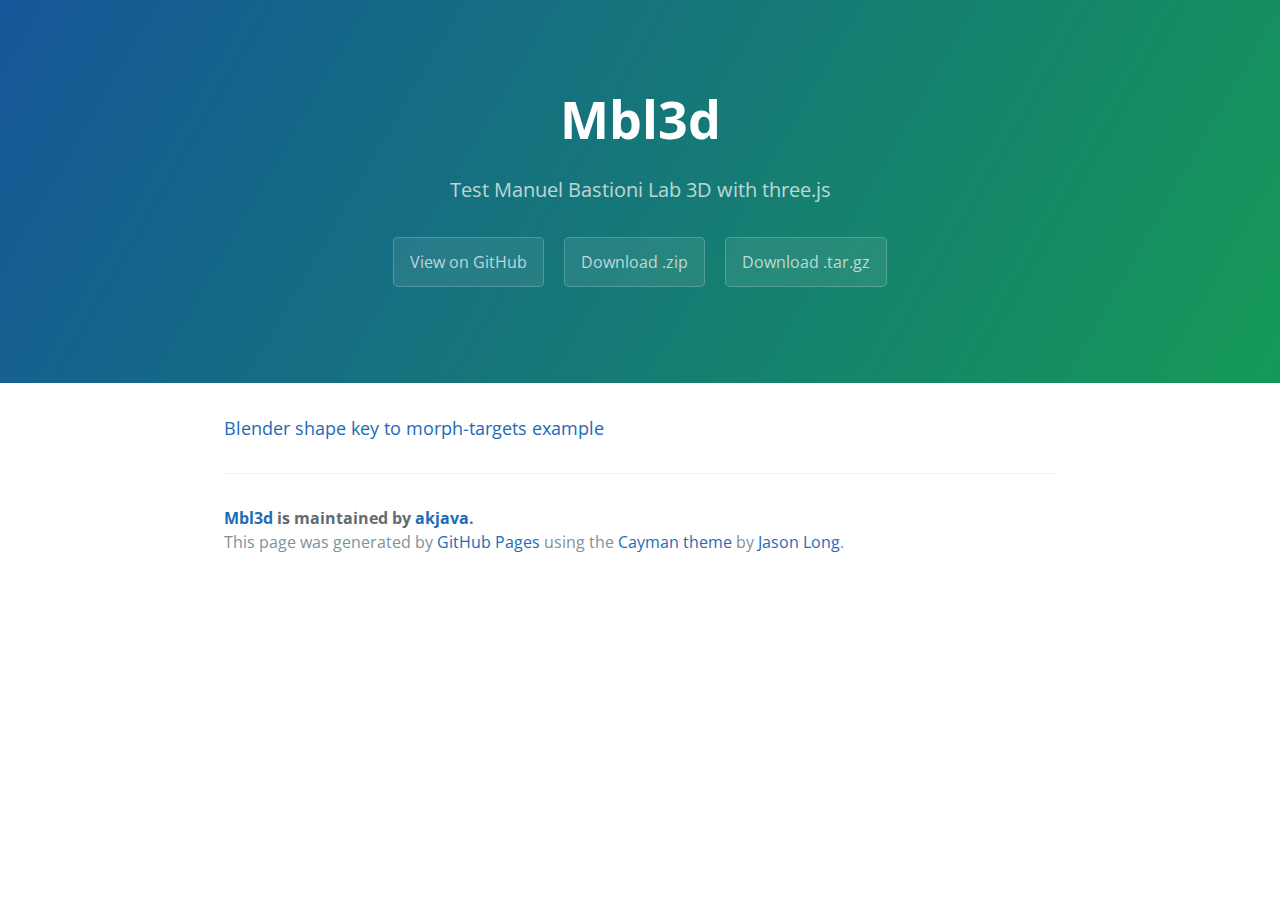
<file: index.html>
<!DOCTYPE html>
<html lang="en-us">
  <head>
    <meta charset="UTF-8">
    <title>Mbl3d by akjava</title>
    <meta name="viewport" content="width=device-width, initial-scale=1">
    <link rel="stylesheet" type="text/css" href="stylesheets/normalize.css" media="screen">
    <link href='https://fonts.googleapis.com/css?family=Open+Sans:400,700' rel='stylesheet' type='text/css'>
    <link rel="stylesheet" type="text/css" href="stylesheets/stylesheet.css" media="screen">
    <link rel="stylesheet" type="text/css" href="stylesheets/github-light.css" media="screen">
  </head>
  <body>
    <section class="page-header">
      <h1 class="project-name">Mbl3d</h1>
      <h2 class="project-tagline">Test Manuel Bastioni Lab 3D with three.js</h2>
      <a href="https://github.com/akjava/mbl3d" class="btn">View on GitHub</a>
      <a href="https://github.com/akjava/mbl3d/zipball/master" class="btn">Download .zip</a>
      <a href="https://github.com/akjava/mbl3d/tarball/master" class="btn">Download .tar.gz</a>
    </section>

    <section class="main-content">

<a href="http://akjava.github.io/mbl3d/examples/webgl_loader_mmd_mbl3d.html">Blender shape key to morph-targets example</a>

      <footer class="site-footer">
        <span class="site-footer-owner"><a href="https://github.com/akjava/mbl3d">Mbl3d</a> is maintained by <a href="https://github.com/akjava">akjava</a>.</span>

        <span class="site-footer-credits">This page was generated by <a href="https://pages.github.com">GitHub Pages</a> using the <a href="https://github.com/jasonlong/cayman-theme">Cayman theme</a> by <a href="https://twitter.com/jasonlong">Jason Long</a>.</span>
      </footer>

    </section>

  
  </body>
</html>
</file>
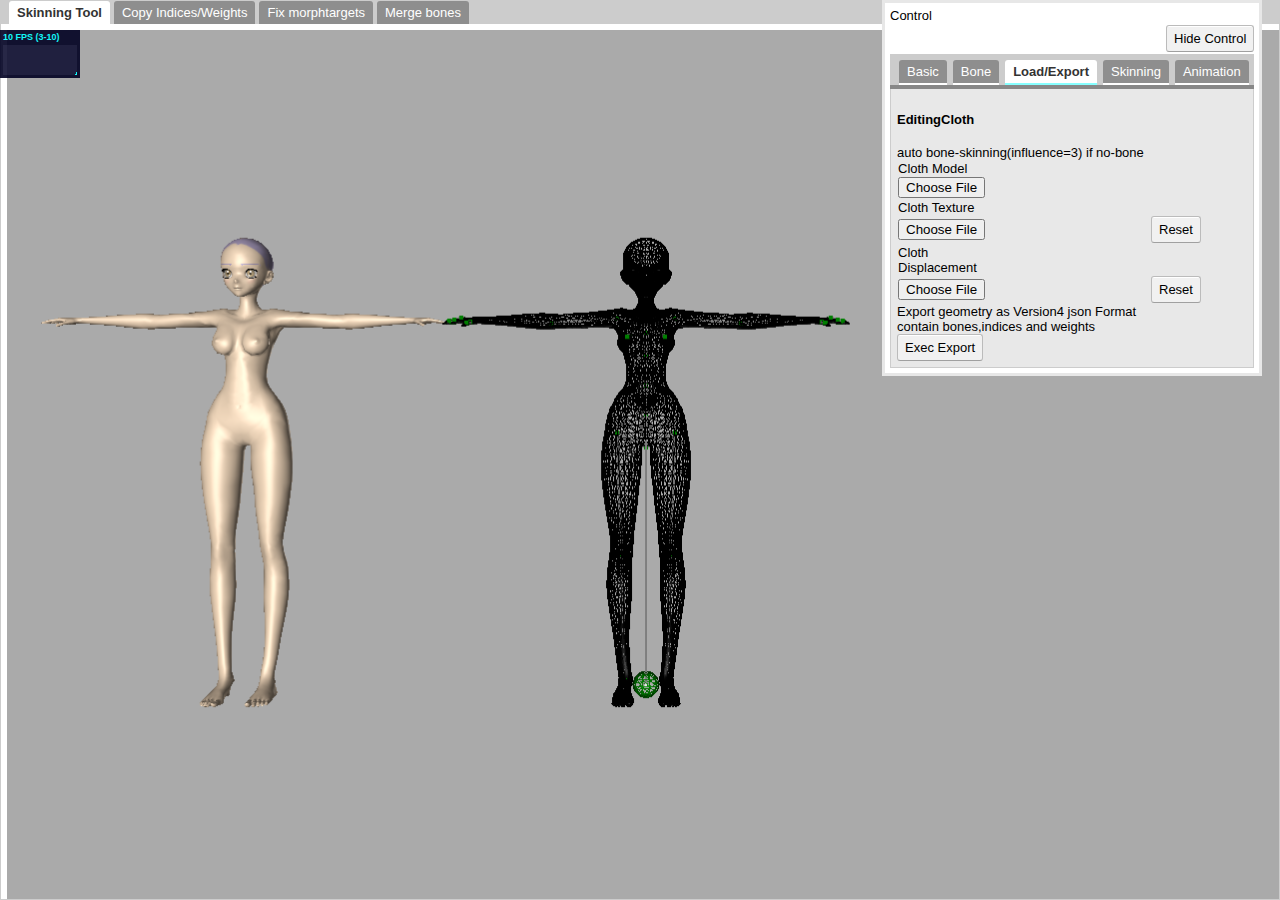
<file: weight.html>
<!doctype html>
<!-- The DOCTYPE declaration above will set the     -->
<!-- browser's rendering engine into                -->
<!-- "Standards Mode". Replacing this declaration   -->
<!-- with a "Quirks Mode" doctype is not supported. -->

<html>
  <head>
    <meta http-equiv="content-type" content="text/html; charset=UTF-8">

    <!--                                                               -->
    <!-- Consider inlining CSS to reduce the number of requested files -->
    <!--                                                               -->
    <link type="text/css" rel="stylesheet" href="GWTModelWeight.css">

    <!--                                           -->
    <!-- Any title is fine                         -->
    <!--                                           -->
    <title>Model Weight</title>
    
    <!--                                           -->
    <!-- This script loads your compiled module.   -->
    <!-- If you add any GWT meta tags, they must   -->
    <!-- be added before this line.                -->
    <!--                                           -->
   <script type="text/javascript" language="javascript" src="three.min.js"></script>
    <script type="text/javascript" language="javascript" src="stats.min.js"></script> 
    <script type="text/javascript" language="javascript" src="gwtmodelweight/gwtmodelweight.nocache.js"></script>
     <script type="text/javascript" language="javascript" src="js/controls/TrackballControls.js"></script> 
      <script type="text/javascript" language="javascript" src="js/controls/OrbitControls.js"></script> 
  </head>

  <!--                                           -->
  <!-- The body can have arbitrary html, or      -->
  <!-- you can leave the body empty if you want  -->
  <!-- to create a completely dynamic UI.        -->
  <!--                                           -->
  <body>

    <!-- OPTIONAL: include this if you want history support -->
    <iframe src="javascript:''" id="__gwt_historyFrame" tabIndex='-1' style="position:absolute;width:0;height:0;border:0"></iframe>
    
    <!-- RECOMMENDED if your web app will not function without JavaScript enabled -->
    <noscript>
      <div style="width: 22em; position: absolute; left: 50%; margin-left: -11em; color: red; background-color: white; border: 1px solid red; padding: 4px; font-family: sans-serif">
        Your web browser must have JavaScript enabled
        in order for this application to display correctly.
      </div>
    </noscript>
    <!-- input type="hidden" id="displacement" value= "textures/testdisplacement.png"/-->
    <input type="hidden" id="texture" value= "textures/plain.png"/>
   <input type="hidden" id="baseModel" value= "breast-fixed.json"/><!-- merged3.json -->
   
    <input type="hidden" id="animation1" value="animation/animation-arm.json"/>
	<input type="hidden" id="animation2" value="animation/animation-foot.json"/>
	<input type="hidden" id="animation3" value="animation/animation-dance.json"/>
	<input type="hidden" id="animation4" value="animation/animation-squat.json"/> 
  </body>
</html>
</file>
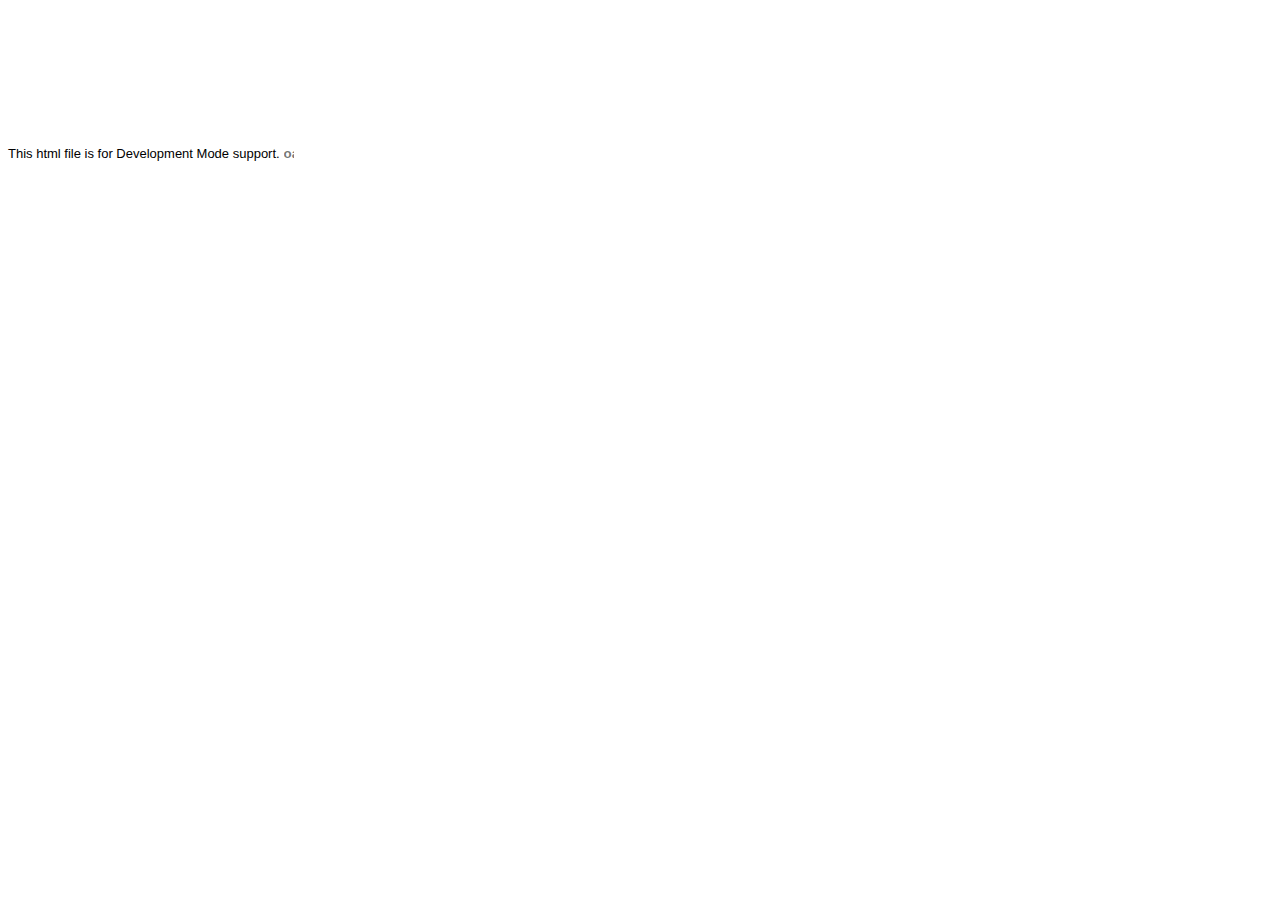
<file: gwtmodelweight/hosted.html>
<html>
<head><script>
var $wnd = parent;
var $doc = $wnd.document;
var $moduleName, $moduleBase, $entry
,$stats = $wnd.__gwtStatsEvent ? function(a) {return $wnd.__gwtStatsEvent(a);} : null
,$sessionId = $wnd.__gwtStatsSessionId ? $wnd.__gwtStatsSessionId : null;
// Lightweight metrics
if ($stats) {
  var moduleFuncName = location.search.substr(1);
  var moduleFunc = $wnd[moduleFuncName];
  var moduleName = moduleFunc ? moduleFunc.moduleName : "unknown";
  $stats({moduleName:moduleName,sessionId:$sessionId,subSystem:'startup',evtGroup:'moduleStartup',millis:(new Date()).getTime(),type:'moduleEvalStart'});
}
var $hostedHtmlVersion="2.1";

var gwtOnLoad;
var $hosted = "localhost:9997";

function loadIframe(url) {
  var topDoc = window.top.document;

  // create an iframe
  var iframeDiv = topDoc.createElement("div");
  iframeDiv.innerHTML = "<iframe scrolling=no frameborder=0 src='" + url + "'>";
  var iframe = iframeDiv.firstChild;
  
  // mess with the iframe style a little
  var iframeStyle = iframe.style;
  iframeStyle.position = "absolute";
  iframeStyle.borderWidth = "0";
  iframeStyle.left = "0";
  iframeStyle.top = "0";
  iframeStyle.width = "100%";
  iframeStyle.backgroundColor = "#ffffff";
  iframeStyle.zIndex = "1";
  iframeStyle.height = "100%";

  // update the top window's document's body's style
  var hostBodyStyle = window.top.document.body.style; 
  hostBodyStyle.margin = "0";
  hostBodyStyle.height = iframeStyle.height;
  hostBodyStyle.overflow = "hidden";

  // insert the iframe
  topDoc.body.insertBefore(iframe, topDoc.body.firstChild);
}

var ua = navigator.userAgent.toLowerCase();
if (ua.indexOf("gecko") != -1) {
  // install eval wrapper on FF to avoid EvalError problem
  var __eval = window.eval;
  window.eval = function(s) {
    return __eval(s);
  }
}
if (ua.indexOf("chrome") != -1) {
  // work around __gwt_ObjectId appearing in JS objects
  var hop = Object.prototype.hasOwnProperty;
  Object.prototype.hasOwnProperty = function(prop) {
    return prop != "__gwt_ObjectId" && hop.call(this, prop);
  };
  // do the same in our parent as well -- see issue 4486
  // NOTE: this will have to be changed when we support non-iframe-based DevMode 
  var hop2 = parent.Object.prototype.hasOwnProperty;
  parent.Object.prototype.hasOwnProperty = function(prop) {
    return prop != "__gwt_ObjectId" && hop2.call(this, prop);
  };
}

// wrapper to call JS methods, which we need both to be able to supply a
// different this for method lookup and to get the exception back
function __gwt_jsInvoke(thisObj, methodName) {
  try {
    var args = Array.prototype.slice.call(arguments, 2);
    return [0, window[methodName].apply(thisObj, args)];
  } catch (e) {
    return [1, e];
  }
}

var __gwt_javaInvokes = [];
function __gwt_makeJavaInvoke(argCount) {
  return __gwt_javaInvokes[argCount] || __gwt_doMakeJavaInvoke(argCount);
}

function __gwt_doMakeJavaInvoke(argCount) {
  // IE6 won't eval() anonymous functions except as r-values
  var argList = "";
  for (var i = 0; i < argCount; i++) {
    argList += ",p" + i;
  }
  var argListNoComma = argList.substring(1);

  return eval(
    "__gwt_javaInvokes[" + argCount + "] =\n" +
    "  function(thisObj, dispId" + argList + ") {\n" +
    "    var result = __static(dispId, thisObj" + argList + ");\n" +
    "    if (result[0]) {\n" +
    "      throw result[1];\n" +
    "    } else {\n" +
    "      return result[1];\n" +
    "    }\n" +
    "  }\n"
  ); 
}

/*
 * This is used to create tear-offs of Java methods.  Each function corresponds
 * to exactly one dispId, and also embeds the argument count.  We get the "this"
 * value from the context in which the function is being executed.
 * Function-object identity is preserved by caching in a sparse array.
 */
var __gwt_tearOffs = [];
var __gwt_tearOffGenerators = [];
function __gwt_makeTearOff(proxy, dispId, argCount) {
  return __gwt_tearOffs[dispId] || __gwt_doMakeTearOff(dispId, argCount);
}

function __gwt_doMakeTearOff(dispId, argCount) {
  return __gwt_tearOffs[dispId] = 
      (__gwt_tearOffGenerators[argCount] || __gwt_doMakeTearOffGenerator(argCount))(dispId);
}

function __gwt_doMakeTearOffGenerator(argCount) {
  // IE6 won't eval() anonymous functions except as r-values
  var argList = "";
  for (var i = 0; i < argCount; i++) {
    argList += ",p" + i;
  }
  var argListNoComma = argList.substring(1);

  return eval(
    "__gwt_tearOffGenerators[" + argCount + "] =\n" +
    "  function(dispId) {\n" +
    "    return function(" + argListNoComma + ") {\n" +
    "      var result = __static(dispId, this" + argList + ");\n" +
    "      if (result[0]) {\n" +
    "        throw result[1];\n" +
    "      } else {\n" +
    "        return result[1];\n" +
    "      }\n" +
    "    }\n" +
    "  }\n"
  ); 
}

function __gwt_makeResult(isException, result) {
  return [isException, result];
}

function __gwt_disconnected() {
  // Prevent double-invocation.
  window.__gwt_disconnected = new Function();
  // Do it in a timeout so we can be sure we have a clean stack.
  window.setTimeout(__gwt_disconnected_impl, 1);
}

function __gwt_disconnected_impl() {
  __gwt_displayGlassMessage('GWT Code Server Disconnected',
      'Most likely, you closed GWT Development Mode. Or, you might have lost '
      + 'network connectivity. To fix this, try restarting GWT Development Mode and '
      + 'refresh this page.');
}

// Keep track of z-index to allow layering of multiple glass messages
var __gwt_glassMessageZIndex = 2147483647;

// Note this method is also used by ModuleSpace.java
function __gwt_displayGlassMessage(summary, details) {
  var topWin = window.top;
  var topDoc = topWin.document;
  var outer = topDoc.createElement("div");
  // Do not insert whitespace or outer.firstChild will get a text node.
  outer.innerHTML = 
    '<div style="position:absolute;z-index:' + __gwt_glassMessageZIndex-- +
    ';left:50px;top:50px;width:600px;color:#FFF;font-family:verdana;text-align:left;">' +
    '<div style="font-size:30px;font-weight:bold;">' + summary + '</div>' +
    '<div style="font-size:15px;">' + details + '</div>' +
    '</div>' +
    '<div style="position:absolute;z-index:' + __gwt_glassMessageZIndex-- +
    ';left:0px;top:0px;right:0px;bottom:0px;filter:alpha(opacity=60);opacity:0.6;background-color:#000;"></div>'
  ;
  topDoc.body.appendChild(outer);
  var glass = outer.firstChild;
  var glassStyle = glass.style;

  // Scroll to the top and remove scrollbars.
  topWin.scrollTo(0, 0);
  if (topDoc.compatMode == "BackCompat") {
    topDoc.body.style["overflow"] = "hidden";
  } else {
    topDoc.documentElement.style["overflow"] = "hidden";
  }

  // Steal focus.
  glass.focus();

  if ((navigator.userAgent.indexOf("MSIE") >= 0) && (topDoc.compatMode == "BackCompat")) {
    // IE quirks mode doesn't support right/bottom, but does support this.
    glassStyle.width = "125%";
    glassStyle.height = "100%";
  } else if (navigator.userAgent.indexOf("MSIE 6") >= 0) {
    // IE6 doesn't have a real standards mode, so we have to use hacks.
    glassStyle.width = "125%"; // Get past scroll bar area.
    // Nasty CSS; onresize would be better but the outer window won't let us add a listener IE.
    glassStyle.setExpression("height", "document.documentElement.clientHeight");
  }

  $doc.title = summary + " [" + $doc.title + "]";
}

function findPluginObject() {
  try {
    return document.getElementById('pluginObject');
  } catch (e) {
    return null;
  }
}

function findPluginEmbed() {
  try {
    return document.getElementById('pluginEmbed')
  } catch (e) {
    return null;
  }
}

function findPluginXPCOM() {
  try {
    return __gwt_HostedModePlugin;
  } catch (e) {
    return null;
  }
}

gwtOnLoad = function(errFn, modName, modBase){
  $moduleName = modName;
  $moduleBase = modBase;

  // Note that the order is important
  var pluginFinders = [
    findPluginXPCOM,
    findPluginObject,
    findPluginEmbed,
  ];
  var topWin = window.top;
  var url = topWin.location.href;
  if (!topWin.__gwt_SessionID) {
    var ASCII_EXCLAMATION = 33;
    var ASCII_TILDE = 126;
    var chars = [];
    for (var i = 0; i < 16; ++i) {
      chars.push(Math.floor(ASCII_EXCLAMATION
          + Math.random() * (ASCII_TILDE - ASCII_EXCLAMATION + 1)));
    }
    topWin.__gwt_SessionID = String.fromCharCode.apply(null, chars);
  }
  var plugin = null;
  for (var i = 0; i < pluginFinders.length; ++i) {
    try {
      var maybePlugin = pluginFinders[i]();
      if (maybePlugin != null && maybePlugin.init(window)) {
        plugin = maybePlugin;
        break;
      }
    } catch (e) {
    }
  }
  if (!plugin) {
    // try searching for a v1 plugin for backwards compatibility
    var found = false;
    for (var i = 0; i < pluginFinders.length; ++i) {
      try {
        plugin = pluginFinders[i]();
        if (plugin != null && plugin.connect($hosted, $moduleName, window)) {
          return;
        }
      } catch (e) {
      }
    }
    loadIframe("http://www.gwtproject.org/missing-plugin/");
  } else {
    if (plugin.connect(url, topWin.__gwt_SessionID, $hosted, $moduleName,
        $hostedHtmlVersion)) {
      // take over the onunload function, wrapping any existing call if it exists
      var oldUnload = window.onunload;
      window.onunload = function() {
        // run wrapped unload first in case it is running gwt code
        !!oldUnload && oldUnload();
        try {
          // wrap in try/catch since plugins are not required to supply this
          plugin.disconnect();
        } catch (e) {
        }
      };
    } else {
      if (errFn) {
        errFn(modName);
      } else {
        __gwt_displayGlassMessage(
            "Plugin failed to connect to Development Mode server at " + simpleEscape($hosted),
            "Follow the troubleshooting instructions at "
            + "<a href='http://code.google.com/p/google-web-toolkit/wiki/TroubleshootingOOPHM'>"
            + "http://code.google.com/p/google-web-toolkit/wiki/TroubleshootingOOPHM</a>");
      }
    }
  }
}

function simpleEscape(originalString) {
  return originalString.replace(/&/g,"&amp;")
    .replace(/</g,"&lt;")
    .replace(/>/g,"&gt;")
    .replace(/\'/g, "&#39;")
    .replace(/\"/g,"&quot;");
}

// Lightweight metrics
window.fireOnModuleLoadStart = function(className) {
  $stats && $stats({moduleName:$moduleName, sessionId:$sessionId, subSystem:'startup', evtGroup:'moduleStartup', millis:(new Date()).getTime(), type:'onModuleLoadStart', className:className});
};

window.__gwt_module_id = 0;
</script></head>
<body>
<font face='arial' size='-1'>This html file is for Development Mode support.</font>
<script><!--
// Lightweight metrics
$stats && $stats({moduleName:$moduleName, sessionId:$sessionId, subSystem:'startup', evtGroup:'moduleStartup', millis:(new Date()).getTime(), type:'moduleEvalEnd'});

// OOPHM currently only supports IFrameLinker
var query = parent.location.search;
if (!findPluginXPCOM()) {
  document.write('<embed id="pluginEmbed" type="application/x-gwt-hosted-mode" width="10" height="10">');
  document.write('</embed>');
  document.write('<object id="pluginObject" CLASSID="CLSID:1D6156B6-002B-49E7-B5CA-C138FB843B4E">');
  document.write('</object>');
}

// look for the old query parameter if we don't find the new one
var idx = query.indexOf("gwt.codesvr=");
if (idx >= 0) {
  idx += 12;  // "gwt.codesvr=".length() == 12
} else {
  idx = query.indexOf("gwt.hosted=");
  if (idx >= 0) {
    idx += 11;  // "gwt.hosted=".length() == 11
  }
}
if (idx >= 0) {
  var amp = query.indexOf("&", idx);
  if (amp >= 0) {
    $hosted = query.substring(idx, amp);
  } else {
    $hosted = query.substring(idx);
  }

  // According to RFC 3986, some of this component's characters (e.g., ':')
  // are reserved and *may* be escaped.
  $hosted = decodeURIComponent($hosted);
}

query = window.location.search.substring(1);
if (query && $wnd[query]) setTimeout($wnd[query].onScriptLoad, 1);
--></script></body></html>
</file>
<file: stylesheets/stylesheet.css>
* {
  box-sizing: border-box; }

body {
  padding: 0;
  margin: 0;
  font-family: "Open Sans", "Helvetica Neue", Helvetica, Arial, sans-serif;
  font-size: 16px;
  line-height: 1.5;
  color: #606c71; }

a {
  color: #1e6bb8;
  text-decoration: none; }
  a:hover {
    text-decoration: underline; }

.btn {
  display: inline-block;
  margin-bottom: 1rem;
  color: rgba(255, 255, 255, 0.7);
  background-color: rgba(255, 255, 255, 0.08);
  border-color: rgba(255, 255, 255, 0.2);
  border-style: solid;
  border-width: 1px;
  border-radius: 0.3rem;
  transition: color 0.2s, background-color 0.2s, border-color 0.2s; }
  .btn + .btn {
    margin-left: 1rem; }

.btn:hover {
  color: rgba(255, 255, 255, 0.8);
  text-decoration: none;
  background-color: rgba(255, 255, 255, 0.2);
  border-color: rgba(255, 255, 255, 0.3); }

@media screen and (min-width: 64em) {
  .btn {
    padding: 0.75rem 1rem; } }

@media screen and (min-width: 42em) and (max-width: 64em) {
  .btn {
    padding: 0.6rem 0.9rem;
    font-size: 0.9rem; } }

@media screen and (max-width: 42em) {
  .btn {
    display: block;
    width: 100%;
    padding: 0.75rem;
    font-size: 0.9rem; }
    .btn + .btn {
      margin-top: 1rem;
      margin-left: 0; } }

.page-header {
  color: #fff;
  text-align: center;
  background-color: #159957;
  background-image: linear-gradient(120deg, #155799, #159957); }

@media screen and (min-width: 64em) {
  .page-header {
    padding: 5rem 6rem; } }

@media screen and (min-width: 42em) and (max-width: 64em) {
  .page-header {
    padding: 3rem 4rem; } }

@media screen and (max-width: 42em) {
  .page-header {
    padding: 2rem 1rem; } }

.project-name {
  margin-top: 0;
  margin-bottom: 0.1rem; }

@media screen and (min-width: 64em) {
  .project-name {
    font-size: 3.25rem; } }

@media screen and (min-width: 42em) and (max-width: 64em) {
  .project-name {
    font-size: 2.25rem; } }

@media screen and (max-width: 42em) {
  .project-name {
    font-size: 1.75rem; } }

.project-tagline {
  margin-bottom: 2rem;
  font-weight: normal;
  opacity: 0.7; }

@media screen and (min-width: 64em) {
  .project-tagline {
    font-size: 1.25rem; } }

@media screen and (min-width: 42em) and (max-width: 64em) {
  .project-tagline {
    font-size: 1.15rem; } }

@media screen and (max-width: 42em) {
  .project-tagline {
    font-size: 1rem; } }

.main-content :first-child {
  margin-top: 0; }
.main-content img {
  max-width: 100%; }
.main-content h1, .main-content h2, .main-content h3, .main-content h4, .main-content h5, .main-content h6 {
  margin-top: 2rem;
  margin-bottom: 1rem;
  font-weight: normal;
  color: #159957; }
.main-content p {
  margin-bottom: 1em; }
.main-content code {
  padding: 2px 4px;
  font-family: Consolas, "Liberation Mono", Menlo, Courier, monospace;
  font-size: 0.9rem;
  color: #383e41;
  background-color: #f3f6fa;
  border-radius: 0.3rem; }
.main-content pre {
  padding: 0.8rem;
  margin-top: 0;
  margin-bottom: 1rem;
  font: 1rem Consolas, "Liberation Mono", Menlo, Courier, monospace;
  color: #567482;
  word-wrap: normal;
  background-color: #f3f6fa;
  border: solid 1px #dce6f0;
  border-radius: 0.3rem; }
  .main-content pre > code {
    padding: 0;
    margin: 0;
    font-size: 0.9rem;
    color: #567482;
    word-break: normal;
    white-space: pre;
    background: transparent;
    border: 0; }
.main-content .highlight {
  margin-bottom: 1rem; }
  .main-content .highlight pre {
    margin-bottom: 0;
    word-break: normal; }
.main-content .highlight pre, .main-content pre {
  padding: 0.8rem;
  overflow: auto;
  font-size: 0.9rem;
  line-height: 1.45;
  border-radius: 0.3rem; }
.main-content pre code, .main-content pre tt {
  display: inline;
  max-width: initial;
  padding: 0;
  margin: 0;
  overflow: initial;
  line-height: inherit;
  word-wrap: normal;
  background-color: transparent;
  border: 0; }
  .main-content pre code:before, .main-content pre code:after, .main-content pre tt:before, .main-content pre tt:after {
    content: normal; }
.main-content ul, .main-content ol {
  margin-top: 0; }
.main-content blockquote {
  padding: 0 1rem;
  margin-left: 0;
  color: #819198;
  border-left: 0.3rem solid #dce6f0; }
  .main-content blockquote > :first-child {
    margin-top: 0; }
  .main-content blockquote > :last-child {
    margin-bottom: 0; }
.main-content table {
  display: block;
  width: 100%;
  overflow: auto;
  word-break: normal;
  word-break: keep-all; }
  .main-content table th {
    font-weight: bold; }
  .main-content table th, .main-content table td {
    padding: 0.5rem 1rem;
    border: 1px solid #e9ebec; }
.main-content dl {
  padding: 0; }
  .main-content dl dt {
    padding: 0;
    margin-top: 1rem;
    font-size: 1rem;
    font-weight: bold; }
  .main-content dl dd {
    padding: 0;
    margin-bottom: 1rem; }
.main-content hr {
  height: 2px;
  padding: 0;
  margin: 1rem 0;
  background-color: #eff0f1;
  border: 0; }

@media screen and (min-width: 64em) {
  .main-content {
    max-width: 64rem;
    padding: 2rem 6rem;
    margin: 0 auto;
    font-size: 1.1rem; } }

@media screen and (min-width: 42em) and (max-width: 64em) {
  .main-content {
    padding: 2rem 4rem;
    font-size: 1.1rem; } }

@media screen and (max-width: 42em) {
  .main-content {
    padding: 2rem 1rem;
    font-size: 1rem; } }

.site-footer {
  padding-top: 2rem;
  margin-top: 2rem;
  border-top: solid 1px #eff0f1; }

.site-footer-owner {
  display: block;
  font-weight: bold; }

.site-footer-credits {
  color: #819198; }

@media screen and (min-width: 64em) {
  .site-footer {
    font-size: 1rem; } }

@media screen and (min-width: 42em) and (max-width: 64em) {
  .site-footer {
    font-size: 1rem; } }

@media screen and (max-width: 42em) {
  .site-footer {
    font-size: 0.9rem; } }
</file>
<file: stylesheets/github-light.css>
/*
   Copyright 2014 GitHub Inc.

   Licensed under the Apache License, Version 2.0 (the "License");
   you may not use this file except in compliance with the License.
   You may obtain a copy of the License at

       http://www.apache.org/licenses/LICENSE-2.0

   Unless required by applicable law or agreed to in writing, software
   distributed under the License is distributed on an "AS IS" BASIS,
   WITHOUT WARRANTIES OR CONDITIONS OF ANY KIND, either express or implied.
   See the License for the specific language governing permissions and
   limitations under the License.

*/

.pl-c /* comment */ {
  color: #969896;
}

.pl-c1      /* constant, markup.raw, meta.diff.header, meta.module-reference, meta.property-name, support, support.constant, support.variable, variable.other.constant */,
.pl-s .pl-v /* string variable */ {
  color: #0086b3;
}

.pl-e  /* entity */,
.pl-en /* entity.name */ {
  color: #795da3;
}

.pl-s .pl-s1 /* string source */,
.pl-smi      /* storage.modifier.import, storage.modifier.package, storage.type.java, variable.other, variable.parameter.function */ {
  color: #333;
}

.pl-ent /* entity.name.tag */ {
  color: #63a35c;
}

.pl-k /* keyword, storage, storage.type */ {
  color: #a71d5d;
}

.pl-pds              /* punctuation.definition.string, string.regexp.character-class */,
.pl-s                /* string */,
.pl-s .pl-pse .pl-s1 /* string punctuation.section.embedded source */,
.pl-sr               /* string.regexp */,
.pl-sr .pl-cce       /* string.regexp constant.character.escape */,
.pl-sr .pl-sra       /* string.regexp string.regexp.arbitrary-repitition */,
.pl-sr .pl-sre       /* string.regexp source.ruby.embedded */ {
  color: #183691;
}

.pl-v /* variable */ {
  color: #ed6a43;
}

.pl-id /* invalid.deprecated */ {
  color: #b52a1d;
}

.pl-ii /* invalid.illegal */ {
  background-color: #b52a1d;
  color: #f8f8f8;
}

.pl-sr .pl-cce /* string.regexp constant.character.escape */ {
  color: #63a35c;
  font-weight: bold;
}

.pl-ml /* markup.list */ {
  color: #693a17;
}

.pl-mh        /* markup.heading */,
.pl-mh .pl-en /* markup.heading entity.name */,
.pl-ms        /* meta.separator */ {
  color: #1d3e81;
  font-weight: bold;
}

.pl-mq /* markup.quote */ {
  color: #008080;
}

.pl-mi /* markup.italic */ {
  color: #333;
  font-style: italic;
}

.pl-mb /* markup.bold */ {
  color: #333;
  font-weight: bold;
}

.pl-md /* markup.deleted, meta.diff.header.from-file */ {
  background-color: #ffecec;
  color: #bd2c00;
}

.pl-mi1 /* markup.inserted, meta.diff.header.to-file */ {
  background-color: #eaffea;
  color: #55a532;
}

.pl-mdr /* meta.diff.range */ {
  color: #795da3;
  font-weight: bold;
}

.pl-mo /* meta.output */ {
  color: #1d3e81;
}
</file>
<file: GWTModelWeight.css>
/** Add css rules here for your application. */

.html5dragOverBorder {border-style: dashed;border-color: #888}
.gray{color:#888}
.darkgray{color:#880000;}

.listedit_infolabel{
font-weight: bold;
color:#f00;
}

.subtitle{
	font-weight: bold;
	font-size: 15px;
}

/** Example rules used by the template application (remove for your app) */
h1 {
  font-size: 2em;
  font-weight: bold;
  color: #777777;
  margin: 40px 0px 70px;
  text-align: center;
}

.sendButton {
  display: block;
  font-size: 16pt;
}

/** Most GWT widgets already have a style name defined */
.gwt-DialogBox {
  width: 400px;
}

.dialogVPanel {
  margin: 5px;
}

.serverResponseLabelError {
  color: red;
}
.text{
	font-size:12px;
	color:#ccc;
}
/** Set ids using widget.getElement().setId("idOfElement") */
#closeButton {
  margin: 15px 6px 6px;
}

.zero{
	margin: 0px;
	padding: 0px;
}

.gwt-TabPanel {
  margin-top: 0px;
}

.gwt-TabPanelBottom {
  background-color: #E8E8E8;
}

.gwt-TabBar {
  padding-top: 0px;
  border-bottom: 4px solid #878787;
  background-color: #fff;
}

.gwt-TabBarItem {
  padding: 0px;
  cursor: pointer;
  background-color: #e8e8e8;
  border-bottom: 2px solid white;
  margin-right: 2px;
}

.gwt-TabBarItem-selected {
  padding: 0px;
  font-weight: bold;
  cursor: default;

  background-color: #878787;
  border-bottom: 2px solid #87ffff;
  margin-right: 2px;
}
</file>
